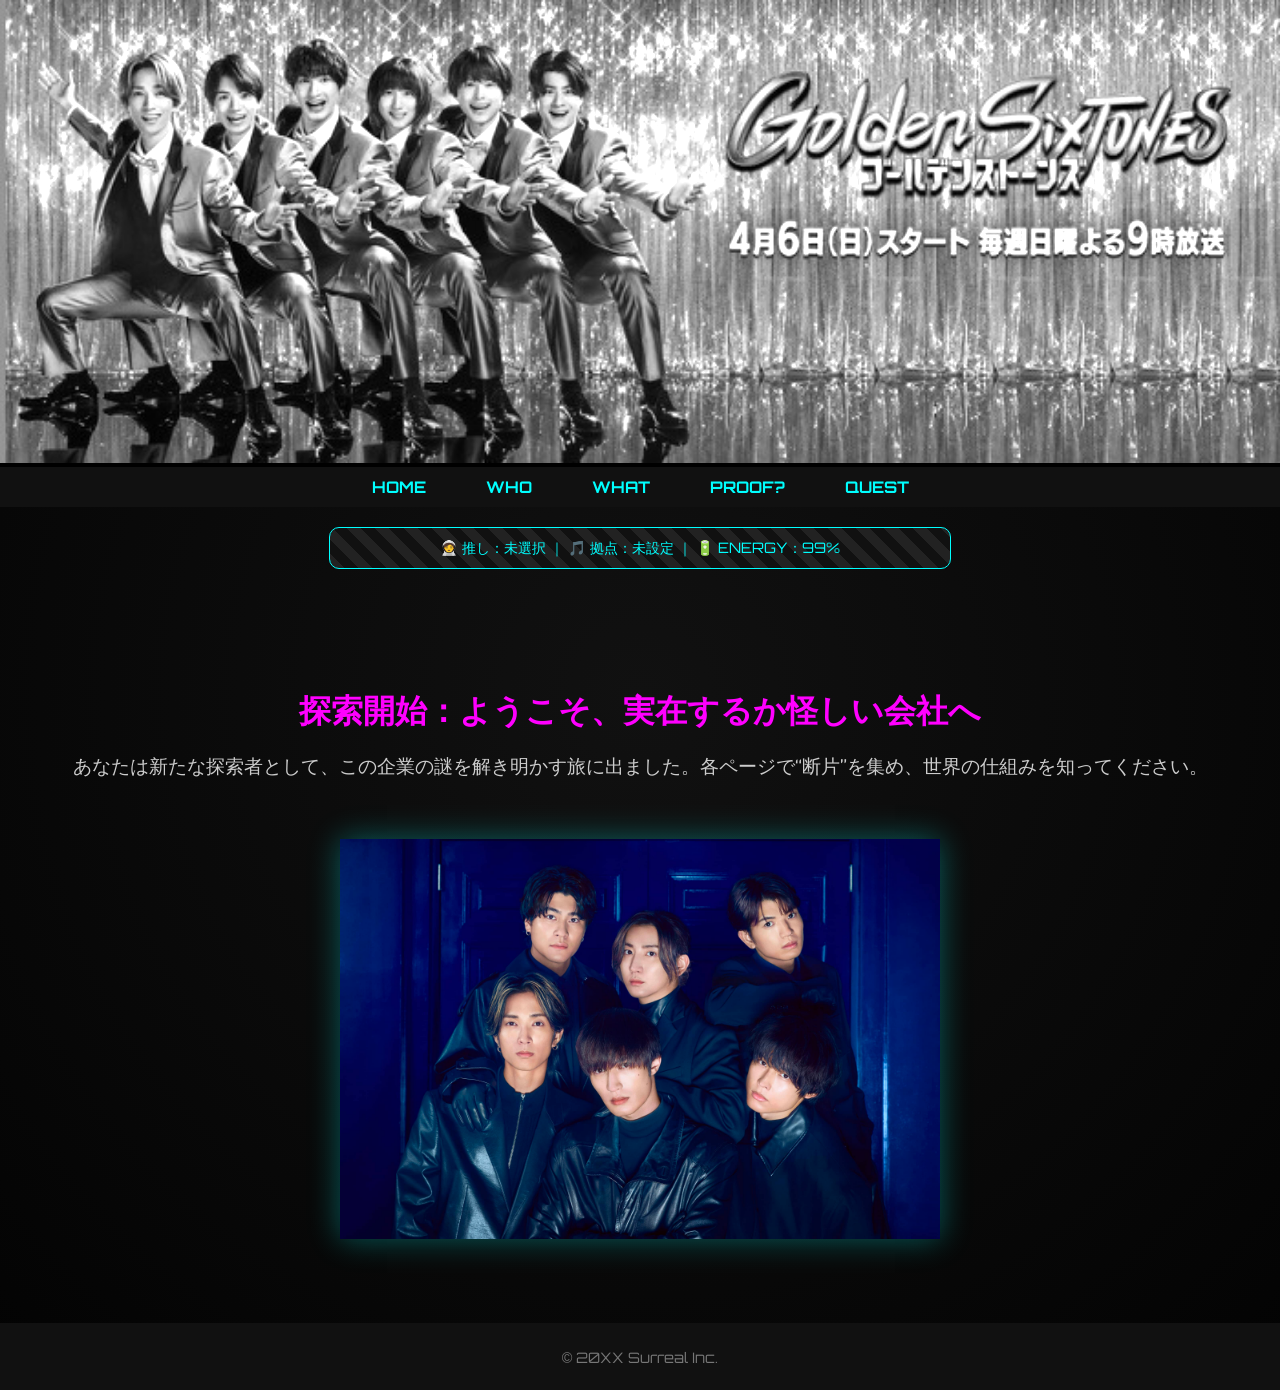
<file: index.html>
<!DOCTYPE html>
<html lang="ja">
<head>
  <meta charset="UTF-8" />
  <meta name="viewport" content="width=device-width, initial-scale=1.0" />
  <title>ようこそ、実在するか怪しい会社へ</title>
  <link rel="stylesheet" href="style.css" />
  <link href="https://fonts.googleapis.com/css2?family=Orbitron&display=swap" rel="stylesheet" />
</head>
<body>
  <!-- ヘッダー（ナビゲーション付き） -->
  <header>
    <div class="banner">
      <img src="images/banner.jpg" alt="会社バナー" />
    </div>
    <nav>
      <ul>
        <li><a href="index.html">HOME</a></li>
        <li><a href="about.html">WHO</a></li>
        <li><a href="services.html">WHAT</a></li>
        <li><a href="cases.html">PROOF?</a></li>
        <li><a href="contact.html">QUEST</a></li>
      </ul>
    </nav>
  </header>

  <!-- RPGステータスバー（推し・拠点・エネルギー） -->
  <div class="rpg-ui" id="statusBox">
    🧑‍🚀 推し：未選択 ｜ 🎵 拠点：未設定 ｜ 🔋 ENERGY：100%
  </div>

  <!-- メインメッセージ -->
  <div class="hero">
    <h1>探索開始：ようこそ、実在するか怪しい会社へ</h1>
    <p>あなたは新たな探索者として、この企業の謎を解き明かす旅に出ました。各ページで“断片”を集め、世界の仕組みを知ってください。</p>
    <img src="images/home.jpg" alt="不可思議なイメージ" class="hero-img" />
  </div>

  <footer>
    <p>&copy; 20XX Surreal Inc.</p>
  </footer>

  <!-- 外部スクリプト読み込み -->
  <script src="status.js"></script>
</body>
</html>
</file>
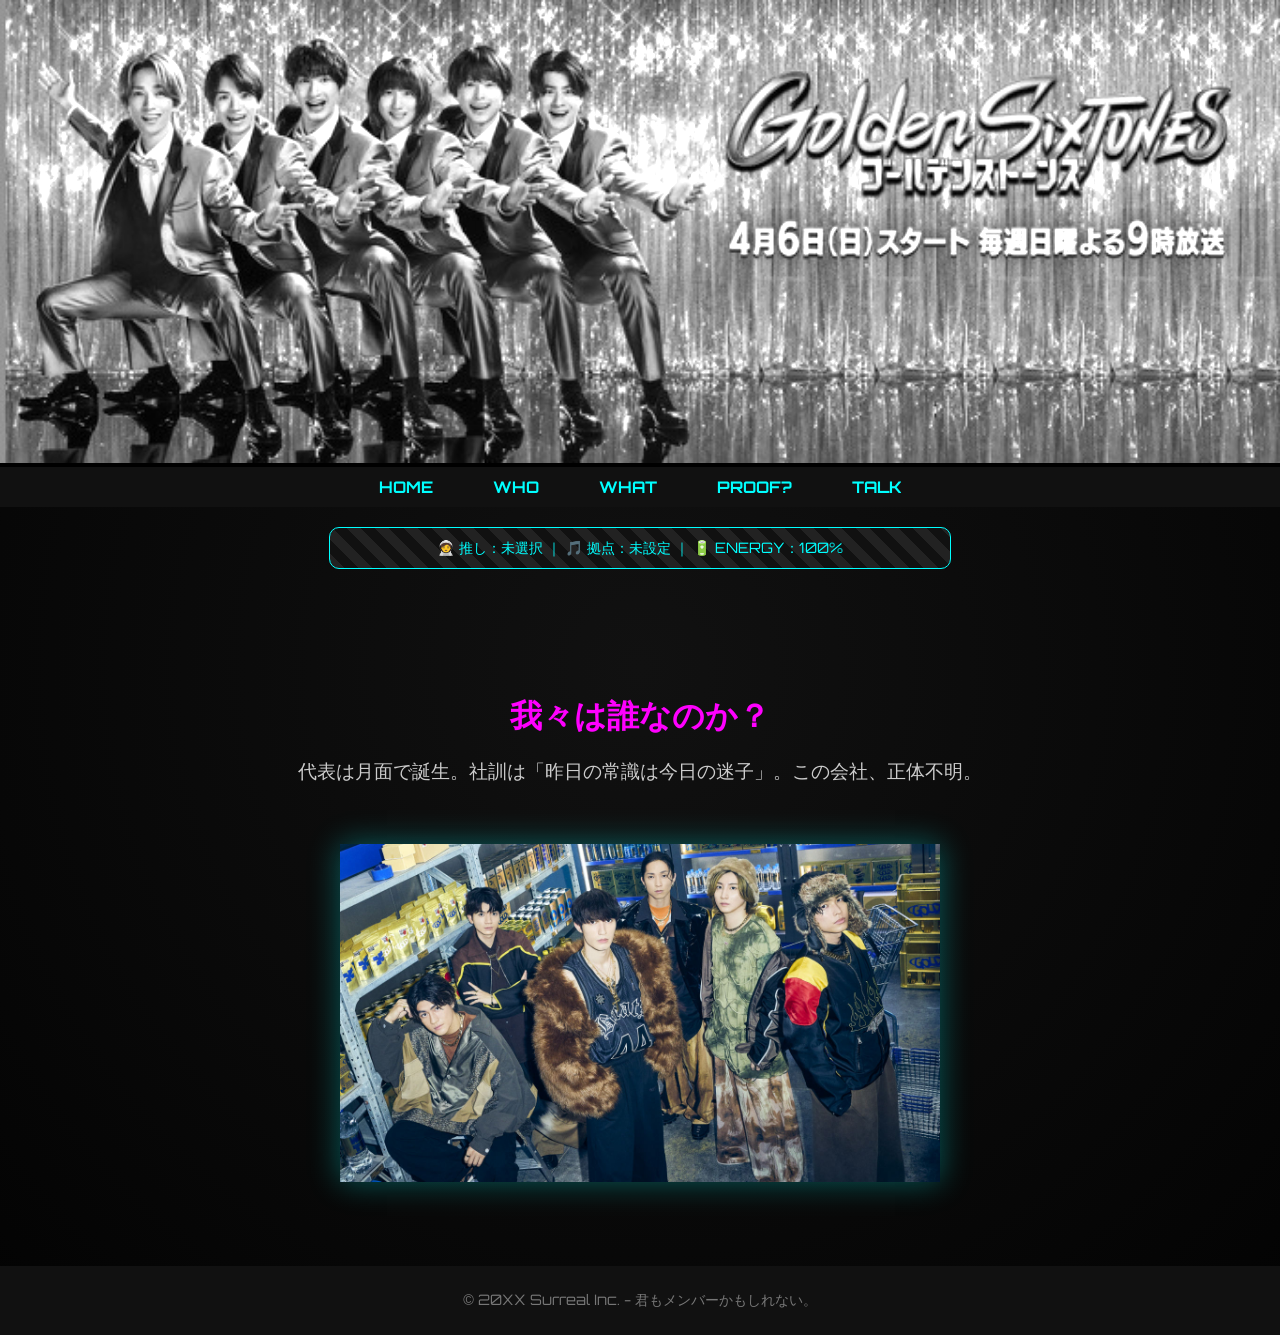
<file: about.html>
<!-- about.html（会社概要 - WHO） -->
<!DOCTYPE html>
<html lang="ja">
<head>
  <meta charset="UTF-8">
  <meta name="viewport" content="width=device-width, initial-scale=1.0">
  <title>WHO | この会社は誰なのか</title>
  <link rel="stylesheet" href="style.css">
  <link href="https://fonts.googleapis.com/css2?family=Orbitron&display=swap" rel="stylesheet">
</head>
<body>
  <header>
    <div class="banner">
      <img src="images/banner2.jpg" alt="変幻自在バナー" />
    </div>
    <nav>
      <ul>
        <li><a href="index.html">HOME</a></li>
        <li><a href="about.html">WHO</a></li>
        <li><a href="services.html">WHAT</a></li>
        <li><a href="cases.html">PROOF?</a></li>
        <li><a href="contact.html">TALK</a></li>
      </ul>
    </nav>
  </header>
   <!-- RPGステータスバー（推し・拠点・エネルギー） -->
   <div class="rpg-ui" id="statusBox">
    🧑‍🚀 推し：未選択 ｜ 🎵 拠点：未設定 ｜ 🔋 ENERGY：100%
  </div>

  <main>
    <section class="hero">
      <h1>我々は誰なのか？</h1>
      <p>代表は月面で誕生。社訓は「昨日の常識は今日の迷子」。この会社、正体不明。</p>
      <img src="images/about.jpg" alt="謎の人物" class="hero-img" />
    </section>
  </main>
  
  <footer>
    <p>&copy; 20XX Surreal Inc. - 君もメンバーかもしれない。</p>
  </footer>
</body>
</html>
</file>
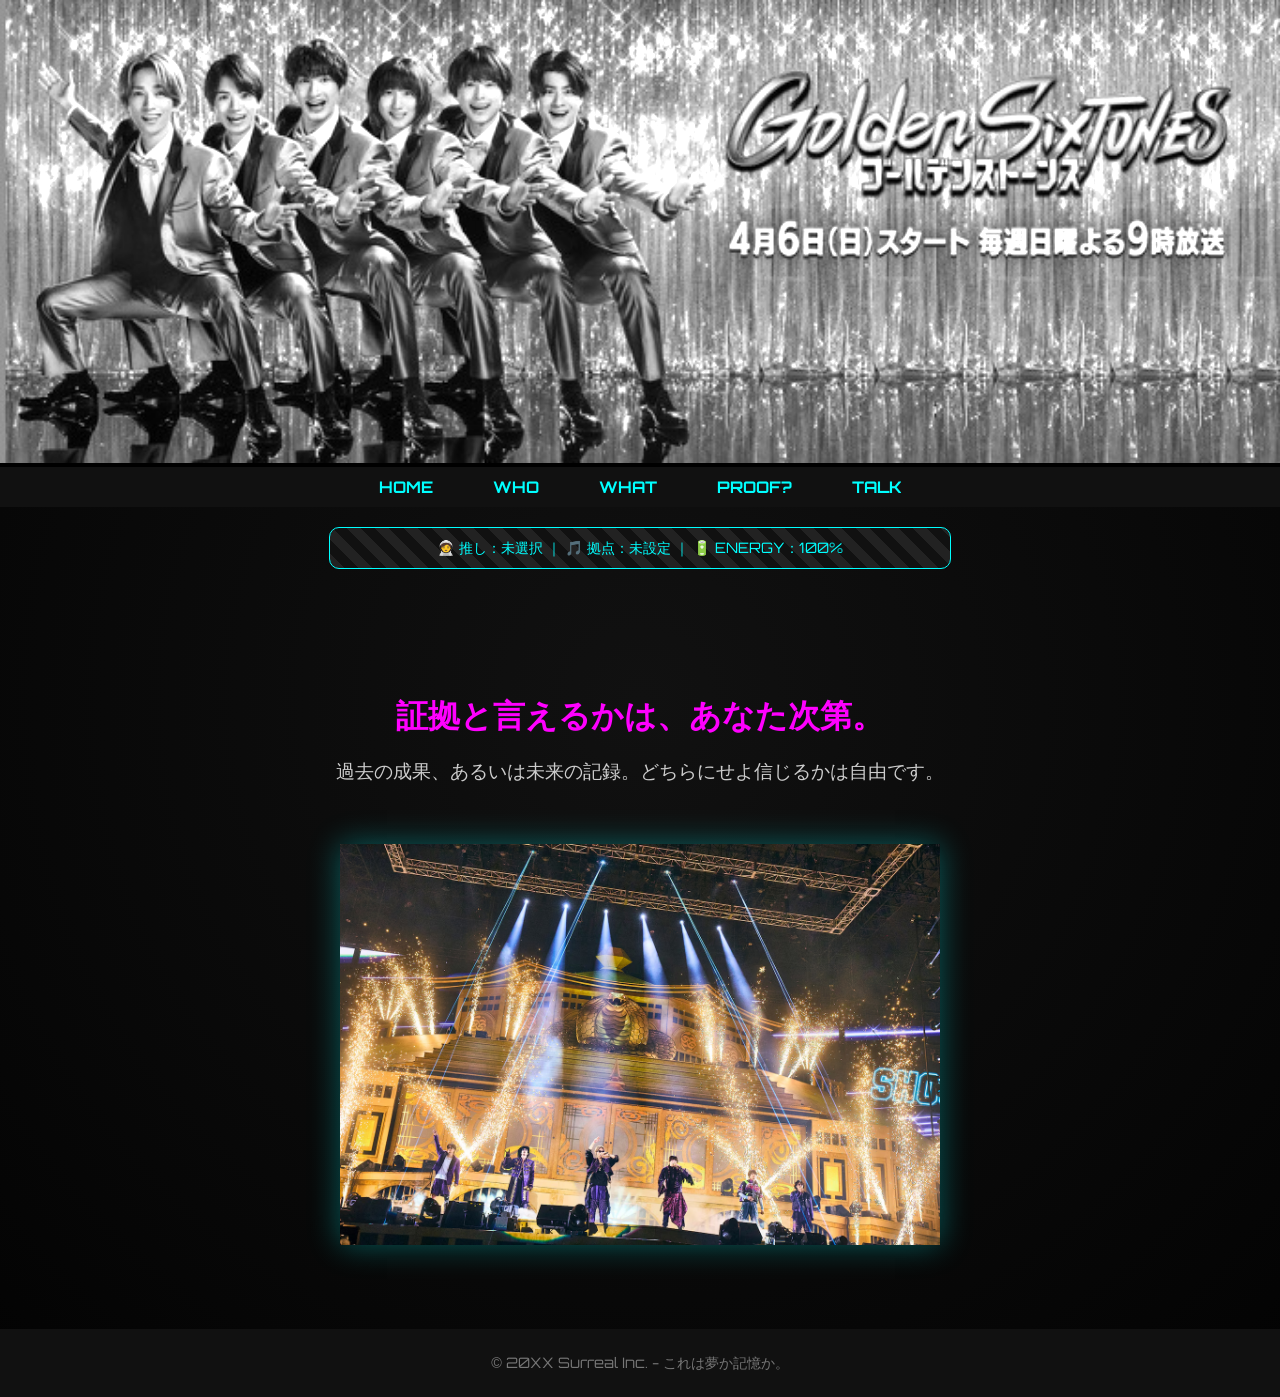
<file: cases.html>
<!-- cases.html（事例紹介 - PROOF?） -->
<!DOCTYPE html>
<html lang="ja">
<head>
  <meta charset="UTF-8">
  <meta name="viewport" content="width=device-width, initial-scale=1.0">
  <title>PROOF? | これが証拠？</title>
  <link rel="stylesheet" href="style.css">
  <link href="https://fonts.googleapis.com/css2?family=Orbitron&display=swap" rel="stylesheet">
</head>
<body>
  <header>
    <div class="banner">
      <img src="images/banner.jpg" alt="証拠かもしれないバナー" />
    </div>
    <nav>
      <ul>
        <li><a href="index.html">HOME</a></li>
        <li><a href="about.html">WHO</a></li>
        <li><a href="services.html">WHAT</a></li>
        <li><a href="cases.html">PROOF?</a></li>
        <li><a href="contact.html">TALK</a></li>
      </ul>
    </nav>
  </header>

  <!-- RPGステータスバー（推し・拠点・エネルギー） -->
 <div class="rpg-ui" id="statusBox">
    🧑‍🚀 推し：未選択 ｜ 🎵 拠点：未設定 ｜ 🔋 ENERGY：100%
  </div>


  <main>
    <section class="hero">
      <h1>証拠と言えるかは、あなた次第。</h1>
      <p>過去の成果、あるいは未来の記録。どちらにせよ信じるかは自由です。</p>
      <img src="images/cases.jpg" alt="不確かな証拠" class="hero-img" />
    </section>
  </main>
  <footer>
    <p>&copy; 20XX Surreal Inc. - これは夢か記憶か。</p>
  </footer>
</body>
</html>
</file>
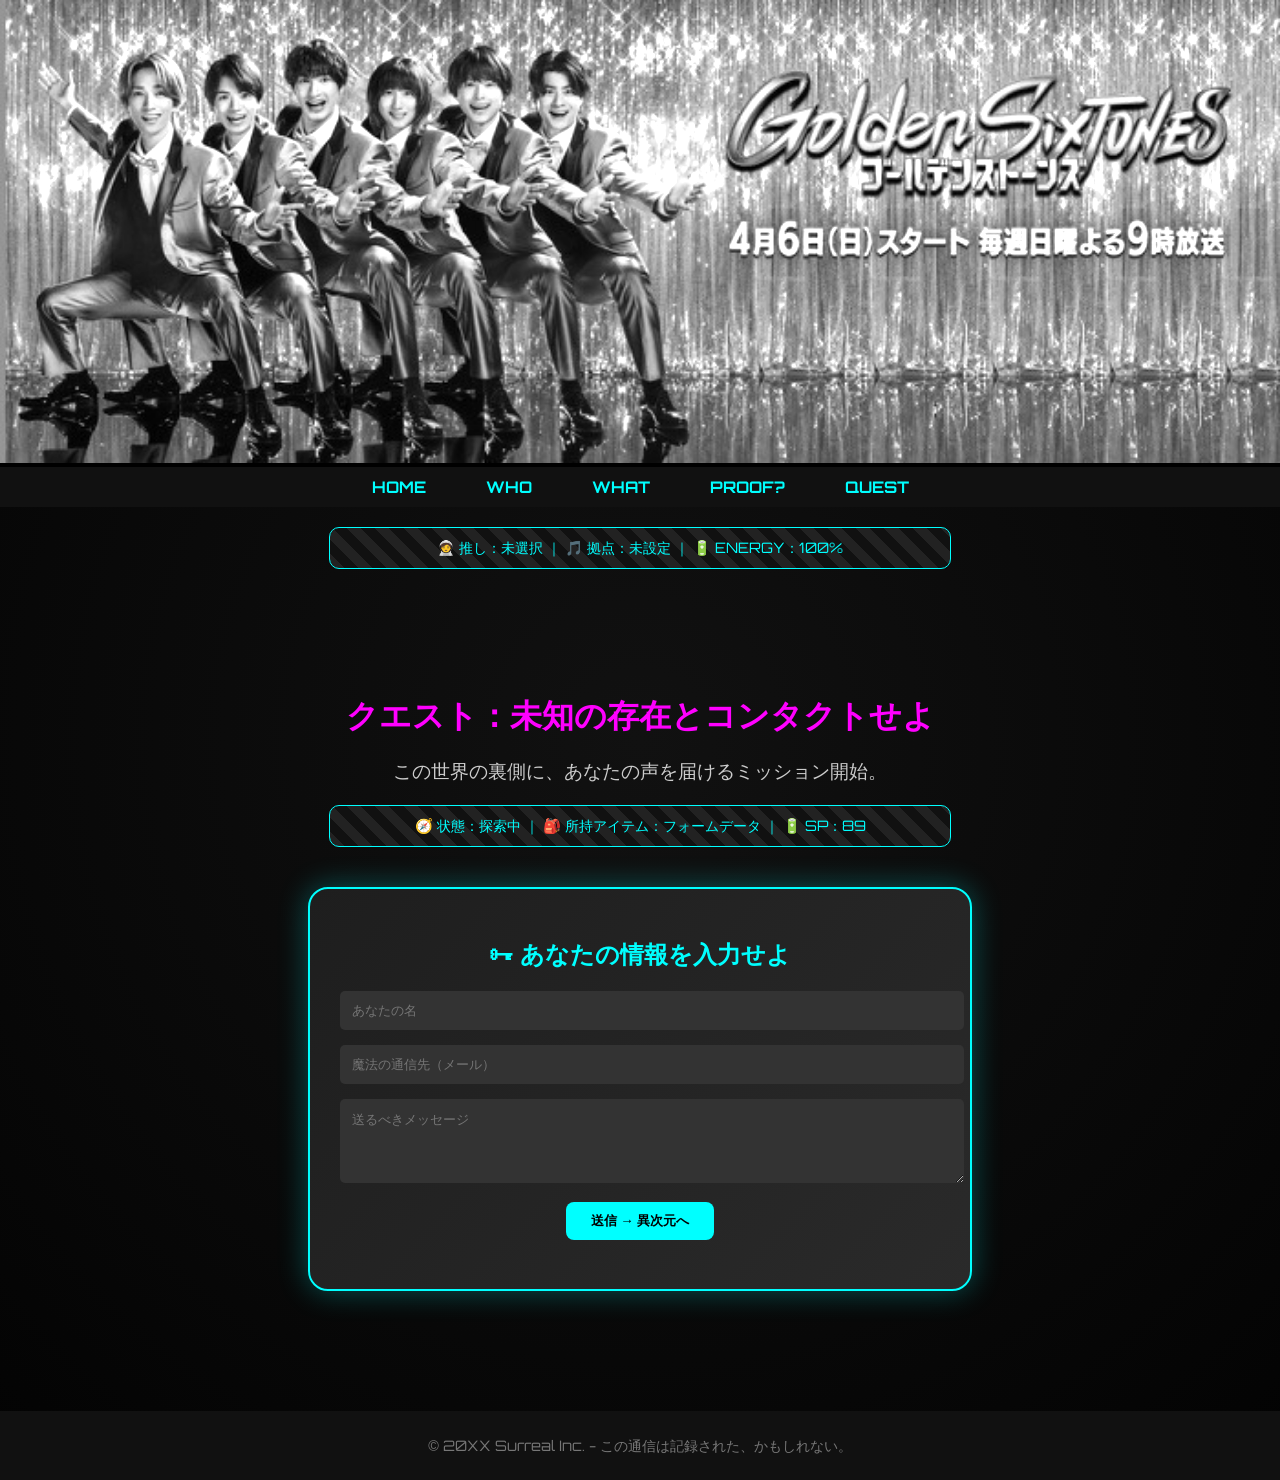
<file: contact.html>
<!-- contact.html（TALK - お問い合わせ：RPG UI＆バナー原状復帰） -->
<!DOCTYPE html>
<html lang="ja">
<head>
  <meta charset="UTF-8">
  <meta name="viewport" content="width=device-width, initial-scale=1.0">
  <title>QUEST | あなたの声を届ける冒険</title>
  <link rel="stylesheet" href="style.css">
  <link href="https://fonts.googleapis.com/css2?family=Orbitron&display=swap" rel="stylesheet">
  <style>
    .banner img {
      width: 100%;
      height: auto;
    }
    .quest-box {
      max-width: 600px;
      margin: 40px auto;
      padding: 30px;
      background: linear-gradient(135deg, #1e1e1e, #2a2a2a);
      border: 2px solid #00ffff;
      border-radius: 20px;
      text-align: left;
      box-shadow: 0 0 30px rgba(0, 255, 255, 0.3);
      font-family: 'Orbitron', sans-serif;
    }
    .quest-box h2 {
      margin-bottom: 20px;
      color: #00ffff;
      text-align: center;
    }
    .quest-input {
      width: 100%;
      margin-bottom: 15px;
      padding: 12px;
      border: none;
      border-radius: 5px;
      background: #333;
      color: white;
    }
    .quest-box button {
      display: block;
      margin: 0 auto;
      padding: 10px 25px;
      background: #00ffff;
      color: #000;
      font-weight: bold;
      border: none;
      border-radius: 8px;
      cursor: pointer;
      transition: all 0.3s ease;
    }
    .quest-box button:hover {
      background: #ff00ff;
      color: #fff;
    }
    .quest-status {
      margin-top: 15px;
      font-size: 0.9rem;
      color: #00ffcc;
      text-align: center;
    }
    /* RPG風UI要素 */
    .rpg-ui {
      background: repeating-linear-gradient(45deg, #222, #222 10px, #111 10px, #111 20px);
      padding: 10px;
      color: #00ffff;
      font-size: 0.9rem;
      border: 1px solid #00ffff;
      border-radius: 10px;
      margin: 20px auto;
      max-width: 600px;
    }
  </style>
</head>
<body>
  <header>
    <div class="banner">
      <img src="images/banner.jpg" alt="ゲームバナー" />
    </div>
    <nav>
      <ul>
        <li><a href="index.html">HOME</a></li>
        <li><a href="about.html">WHO</a></li>
        <li><a href="services.html">WHAT</a></li>
        <li><a href="cases.html">PROOF?</a></li>
        <li><a href="contact.html">QUEST</a></li>
      </ul>
    </nav>
  </header>

   <!-- RPGステータスバー（推し・拠点・エネルギー） -->
   <div class="rpg-ui" id="statusBox">
    🧑‍🚀 推し：未選択 ｜ 🎵 拠点：未設定 ｜ 🔋 ENERGY：100%
  </div>


  <main>
    <section class="hero">
      <h1>クエスト：未知の存在とコンタクトせよ</h1>
      <p>この世界の裏側に、あなたの声を届けるミッション開始。</p>

      <div class="rpg-ui">
        🧭 状態：探索中 ｜ 🎒 所持アイテム：フォームデータ ｜ 🔋 SP：89
      </div>

      <div class="quest-box">
        <h2>🗝 あなたの情報を入力せよ</h2>
        <input class="quest-input" type="text" id="name" placeholder="あなたの名" required>
        <input class="quest-input" type="email" id="email" placeholder="魔法の通信先（メール）" required>
        <textarea class="quest-input" id="message" rows="4" placeholder="送るべきメッセージ" required></textarea>
        <button id="sendQuest">送信 → 異次元へ</button>
        <p class="quest-status" id="status"></p>
      </div>
    </section>
  </main>

  <footer>
    <p>&copy; 20XX Surreal Inc. - この通信は記録された、かもしれない。</p>
  </footer>

  <script>
    const sendBtn = document.getElementById("sendQuest");
    const statusMsg = document.getElementById("status");

    sendBtn.addEventListener("click", () => {
      const name = document.getElementById("name").value.trim();
      const email = document.getElementById("email").value.trim();
      const message = document.getElementById("message").value.trim();

      if (!name || !email || !message) {
        statusMsg.textContent = "⚠ 入力が足りません。冒険に出る準備が整っていません。";
        statusMsg.style.color = "#ff5555";
        return;
      }

      statusMsg.textContent = "🛰 転送成功。メッセージは異次元に向かいました。";
      statusMsg.style.color = "#00ffcc";
    });
  </script>
</body>
</html>
</file>
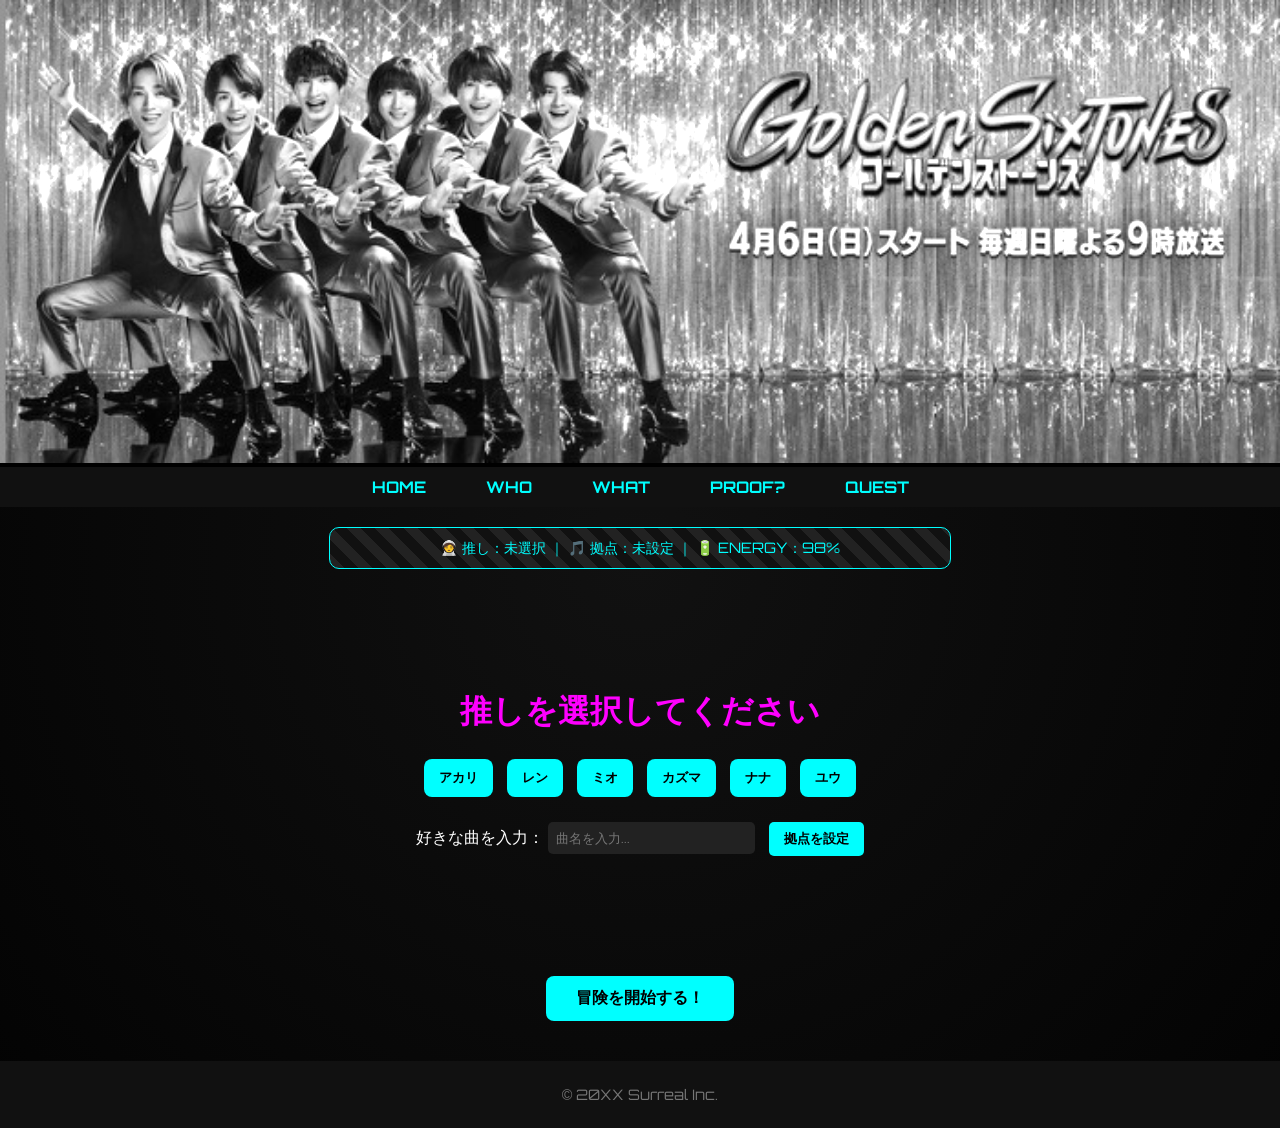
<file: first.html>
<!DOCTYPE html>
<html lang="ja">
<head>
  <meta charset="UTF-8" />
  <meta name="viewport" content="width=device-width, initial-scale=1.0" />
  <title>First Login - 冒険準備ページ</title>
  <link rel="stylesheet" href="style.css" />
  <link href="https://fonts.googleapis.com/css2?family=Orbitron&display=swap" rel="stylesheet" />
</head>
<body>
  <!-- ヘッダー（ナビゲーション付き） -->
  <header>
    <div class="banner">
      <img src="images/banner.jpg" alt="会社バナー" />
    </div>
    <nav>
      <ul>
        <li><a href="index.html">HOME</a></li>
        <li><a href="about.html">WHO</a></li>
        <li><a href="services.html">WHAT</a></li>
        <li><a href="cases.html">PROOF?</a></li>
        <li><a href="contact.html">QUEST</a></li>
      </ul>
    </nav>
  </header>

  <!-- RPGステータスバー（推し・拠点・エネルギー） -->
  <div class="rpg-ui" id="statusBox">
    🧑‍🚀 推し：未選択 ｜ 🎵 拠点：未設定 ｜ 🔋 ENERGY：100%
  </div>

  <!-- 推し選択と拠点入力フォーム -->
  <div class="hero">
    <h1>推しを選択してください</h1>
    <div id="oshiSelector">
      <button class="oshi-btn">アカリ</button>
      <button class="oshi-btn">レン</button>
      <button class="oshi-btn">ミオ</button>
      <button class="oshi-btn">カズマ</button>
      <button class="oshi-btn">ナナ</button>
      <button class="oshi-btn">ユウ</button>
    </div>
    <div id="songInputArea" style="margin-top:20px;">
      <label for="favoriteSong">好きな曲を入力：</label>
      <input type="text" id="favoriteSong" placeholder="曲名を入力...">
      <button id="setBase">拠点を設定</button>
    </div>
  </div>

  <!-- 設定完了ボタン -->
  <div style="text-align: center; margin: 40px auto;">
    <button id="startAdventure" style="padding: 12px 30px; font-size: 1rem; background-color: #00ffff; color: #000; border: none; border-radius: 8px; font-weight: bold; cursor: pointer;">冒険を開始する！</button>
  </div>

  <footer>
    <p>&copy; 20XX Surreal Inc.</p>
  </footer>

  <!-- 外部スクリプト読み込み -->
  <script src="status.js"></script>
  <script>
    document.querySelectorAll(".oshi-btn").forEach(btn => {
      btn.addEventListener("click", () => {
        const oshi = btn.textContent;
        localStorage.setItem("oshi", oshi);
        updateStatus();
      });
    });

    document.getElementById("setBase").addEventListener("click", () => {
      const song = document.getElementById("favoriteSong").value;
      localStorage.setItem("baseSong", song);
      updateStatus();
    });

    document.getElementById("startAdventure").addEventListener("click", () => {
      const oshi = localStorage.getItem("oshi");
      const base = localStorage.getItem("baseSong");
      localStorage.setItem("energy", 100);
      if (oshi && base) {
        window.location.href = "index.html";
      } else {
        alert("推しと拠点の設定を完了してください！");
      }
    });
  </script>
</body>
</html>
</file>
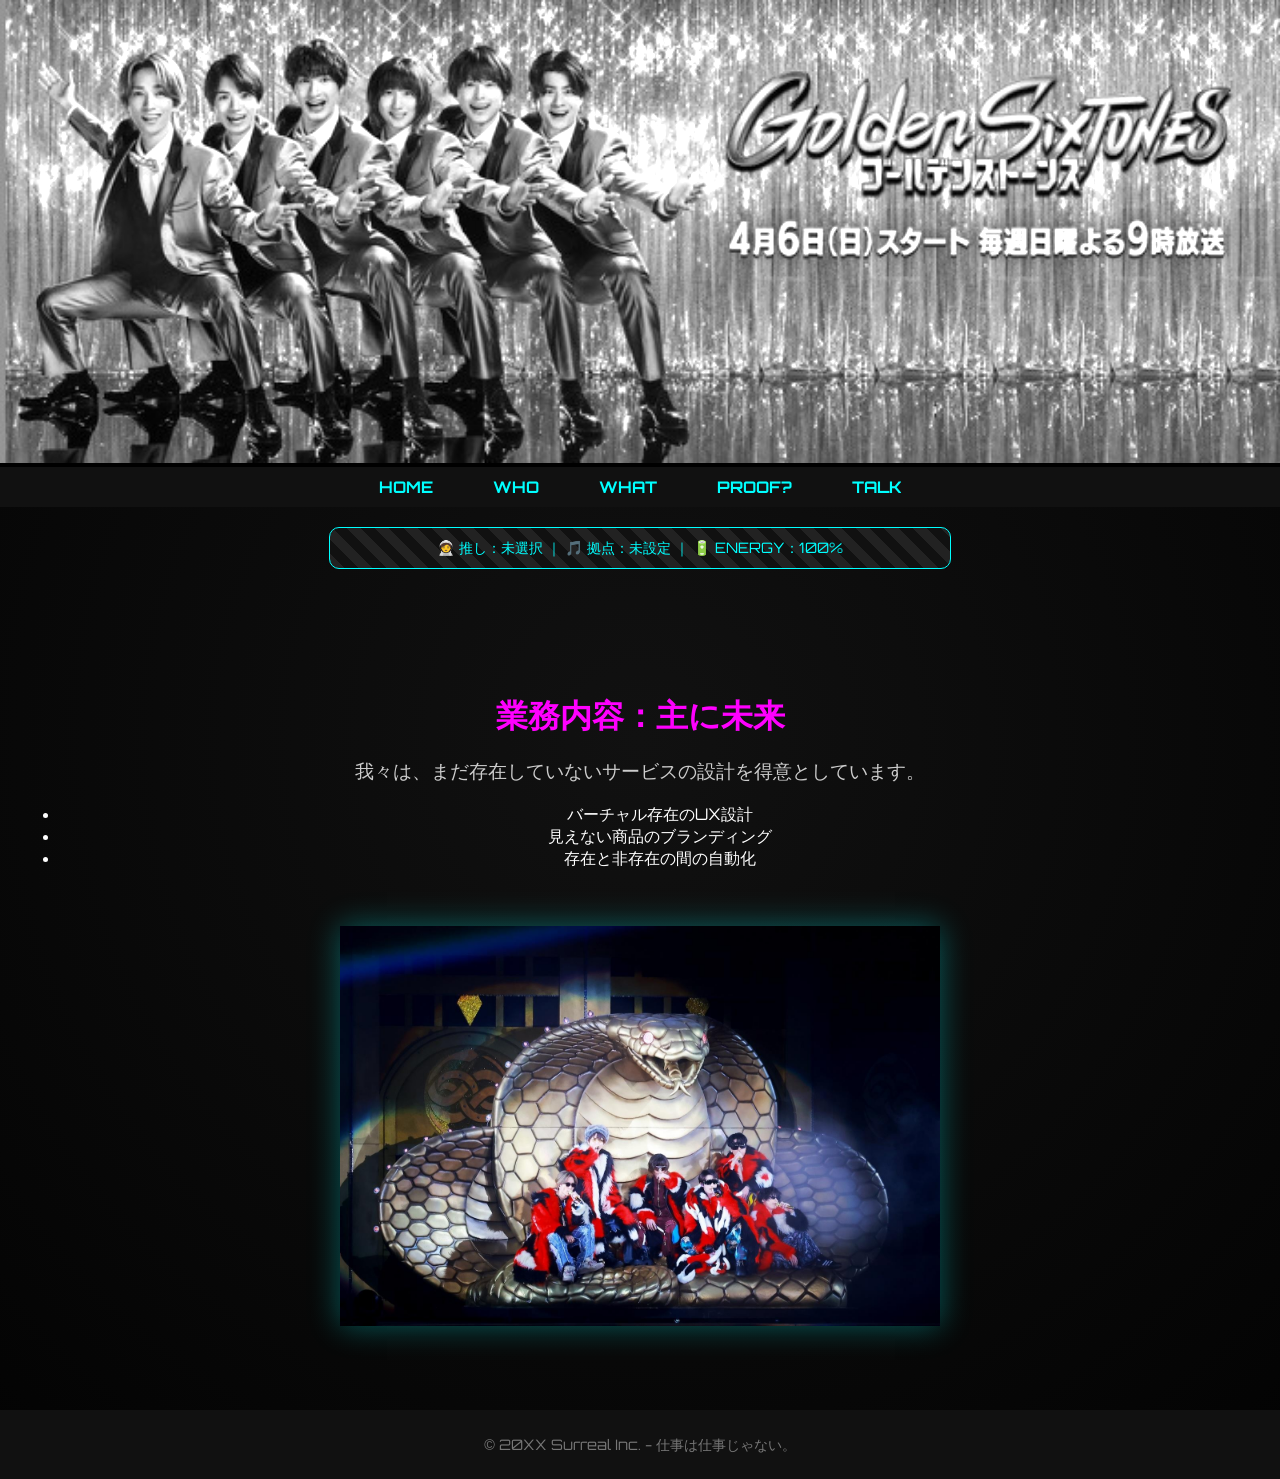
<file: services.html>
<!-- services.html（業務内容 - WHAT） -->
<!DOCTYPE html>
<html lang="ja">
<head>
  <meta charset="UTF-8">
  <meta name="viewport" content="width=device-width, initial-scale=1.0">
  <title>WHAT | 何をしてるのか</title>
  <link rel="stylesheet" href="style.css">
  <link href="https://fonts.googleapis.com/css2?family=Orbitron&display=swap" rel="stylesheet">
</head>
<body>
  <header>
    <div class="banner">
      <img src="images/banner3.jpg" alt="業務の次元" />
    </div>
    <nav>
      <ul>
        <li><a href="index.html">HOME</a></li>
        <li><a href="about.html">WHO</a></li>
        <li><a href="services.html">WHAT</a></li>
        <li><a href="cases.html">PROOF?</a></li>
        <li><a href="contact.html">TALK</a></li>
      </ul>
    </nav>
  </header>
  
   <!-- RPGステータスバー（推し・拠点・エネルギー） -->
   <div class="rpg-ui" id="statusBox">
    🧑‍🚀 推し：未選択 ｜ 🎵 拠点：未設定 ｜ 🔋 ENERGY：100%
  </div>

  <main>
    <section class="hero">
      <h1>業務内容：主に未来</h1>
      <p>我々は、まだ存在していないサービスの設計を得意としています。</p>
      <ul class="surreal-list">
        <li>バーチャル存在のUX設計</li>
        <li>見えない商品のブランディング</li>
        <li>存在と非存在の間の自動化</li>
      </ul>
      <img src="images/services.jpg" alt="業務のイメージ" class="hero-img" />
    </section>
  </main>
  <footer>
    <p>&copy; 20XX Surreal Inc. - 仕事は仕事じゃない。</p>
  </footer>
</body>
</html>
</file>
<file: style.css>
/* 全体の基本設定 */
body {
    font-family: 'Orbitron', sans-serif;
    margin: 0;
    padding: 0;
    background: radial-gradient(circle at center, #111 0%, #000 100%);
    background-size: 120% 120%;
    background-position: center;
    transition: background-position 0.2s ease;
    color: #ffffff;
    scroll-behavior: smooth;
  }
  
  /* ヘッダー（上のナビゲーションバー） */
  header {
    background-color: #000000;
  }
  
  /* バナー画像 */
  .banner img {
    width: 100%;
    height: auto;
    mix-blend-mode: screen;
    filter: grayscale(100%) brightness(1.2);
    transition: opacity 1s ease;
  }
  
  /* ナビゲーションメニュー */
  nav ul {
    display: flex;
    justify-content: center;
    list-style: none;
    background: #111;
    padding: 10px 0;
    margin: 0;
  }
  
  nav ul li {
    margin: 0 30px;
  }
  
  nav ul li a {
    text-decoration: none;
    font-weight: bold;
    color: #00ffff;
    transition: color 0.3s ease;
    position: relative;
  }
  
  nav ul li a::after {
    content: "";
    position: absolute;
    width: 0%;
    height: 2px;
    bottom: -3px;
    left: 0;
    background-color: #ff00ff;
    transition: width 0.3s ease;
  }
  
  nav ul li a:hover {
    color: #ff00ff;
  }
  
  nav ul li a:hover::after {
    width: 100%;
  }
  
  /* メインビジュアルのブロック */
  .hero {
    padding: 80px 20px;
    text-align: center;
  }
  
  /* タイトル・サブテキスト */
  .hero h1 {
    font-size: 2rem;
    margin-bottom: 20px;
    color: #ff00ff;
  }
  
  .hero p {
    font-size: 1.2rem;
    color: #cccccc;
  }
  
  /* 画像（メインビジュアル） */
  .hero-img {
    width: 70%;
    max-width: 600px;
    margin-top: 40px;
    box-shadow: 0 0 30px #00ffff55;
    animation: float 5s ease-in-out infinite;
  }
  
  /* RPG風ステータスバー */
  .rpg-ui {
    background: repeating-linear-gradient(45deg, #222, #222 10px, #111 10px, #111 20px);
    padding: 10px;
    color: #00ffff;
    font-size: 0.9rem;
    border: 1px solid #00ffff;
    border-radius: 10px;
    margin: 20px auto;
    max-width: 600px;
    text-align: center;
  }
  
  /* 推しボタン */
  .oshi-btn {
    margin: 5px;
    padding: 10px 15px;
    border-radius: 8px;
    border: none;
    background-color: #00ffff;
    color: #000;
    font-weight: bold;
    cursor: pointer;
    transition: 0.3s;
  }
  .oshi-btn:hover {
    background-color: #ff00ff;
    color: #fff;
  }
  
  /* 曲入力エリア */
  #songInputArea {
    margin-top: 20px;
  }
  
  #songInputArea input {
    padding: 8px;
    border: none;
    border-radius: 5px;
    background-color: #222;
    color: white;
    font-family: 'Orbitron', sans-serif;
    margin-right: 10px;
  }
  
  #songInputArea button {
    padding: 8px 15px;
    border: none;
    border-radius: 5px;
    background-color: #00ffff;
    color: black;
    font-weight: bold;
    cursor: pointer;
  }
  
  #songInputArea button:hover {
    background-color: #ff00ff;
    color: white;
  }
  
  /* フッター */
  footer {
    background-color: #111;
    text-align: center;
    padding: 10px;
    font-size: 0.9em;
    color: #777;
  }
  
  /* 浮かぶアニメーション */
  @keyframes float {
    0% { transform: translateY(0px); }
    50% { transform: translateY(-10px); }
    100% { transform: translateY(0px); }
  }
</file>
